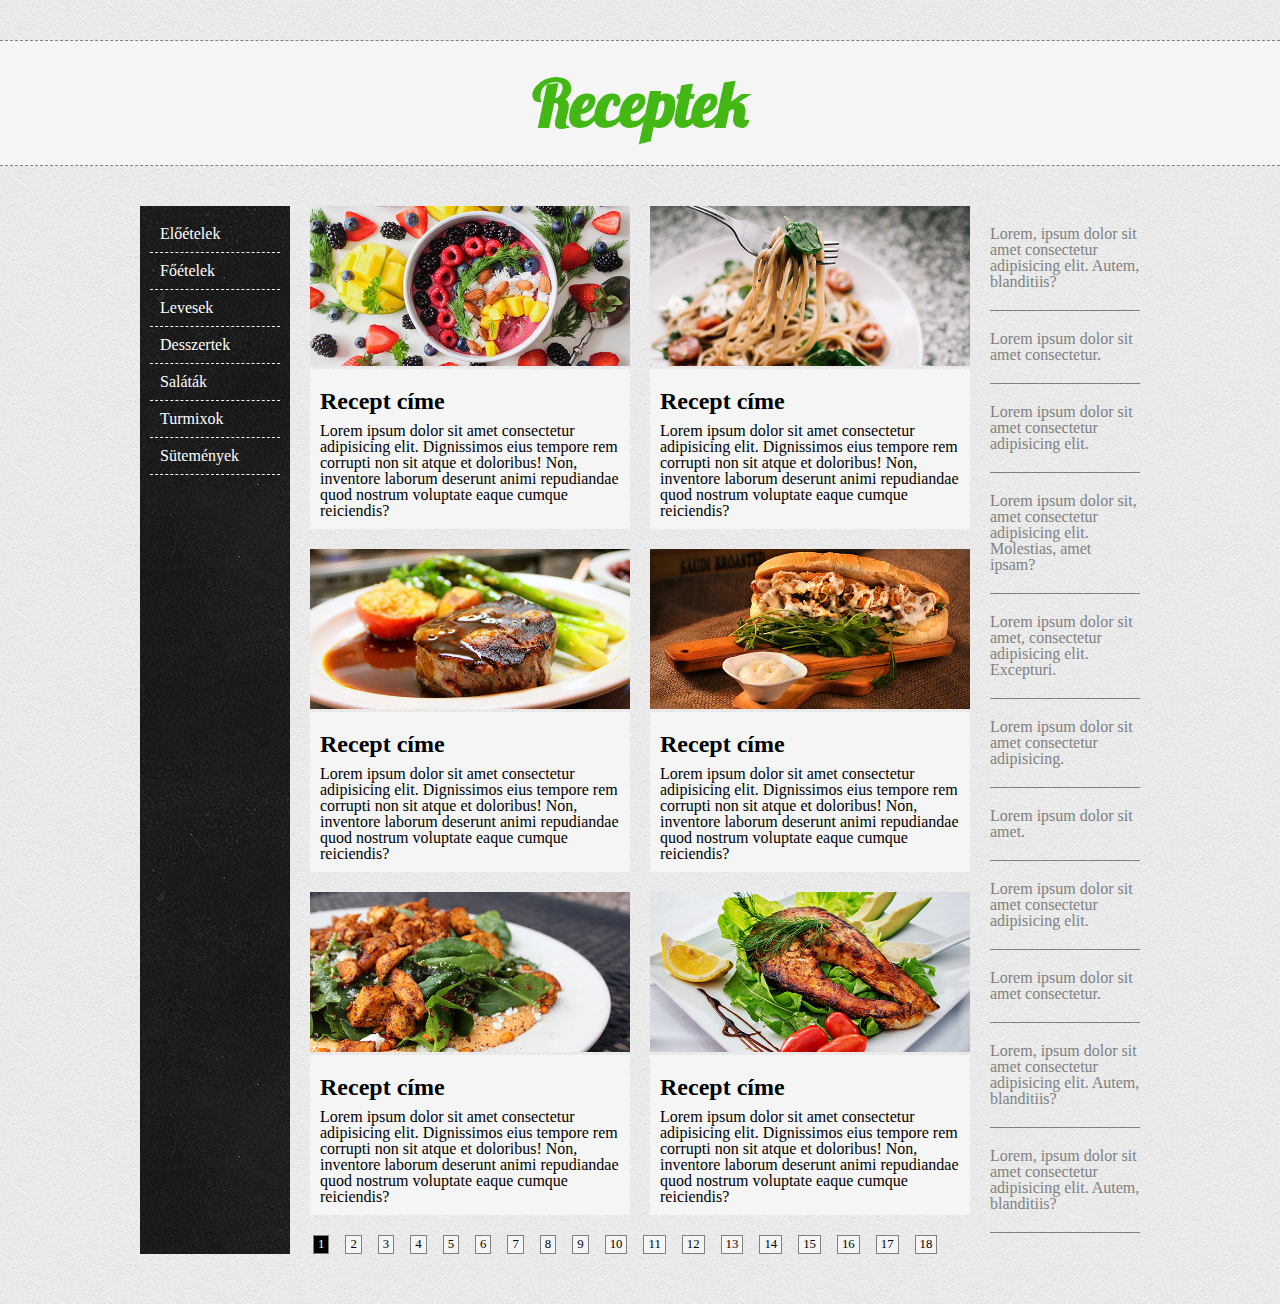
<file: index.html>
<!DOCTYPE html>
<html lang="hu">
<head>
    <meta charset="UTF-8">
    <meta name="viewport" content="width=device-width, initial-scale=1.0">
    <title>Receptek</title>
    <link rel="stylesheet" href="./style/style.css">
    <link rel="icon" href="./pics/favicon.png">
</head>
<body>
    <div class="header">
        <h1>Receptek</h1>
    </div>

    <div class="container">
        <div class="menu">
            <ul>
                <li> <a href="#">Előételek</a></li>
                <li> <a href="#">Főételek</a></li>
                <li> <a href="#">Levesek</a></li>
                <li> <a href="#">Desszertek</a></li>
                <li> <a href="#">Saláták</a></li>
                <li> <a href="#">Turmixok</a></li>
                <li> <a href="#">Sütemények</a></li>
            </ul>
        </div>
        <div class="content">
            <div class="boxes">
                <div class="box">
                    <img src="./pics/image-1.jpg" alt="Kaja">
                    <div class="recept">
                        <h2>Recept címe</h2>
                        <p>Lorem ipsum dolor sit amet consectetur adipisicing elit. Dignissimos eius tempore rem corrupti non sit atque et doloribus! Non, inventore laborum deserunt animi repudiandae quod nostrum voluptate eaque cumque reiciendis?
                        </p>
                    </div>
                </div>
                <div class="box">
                    <img src="./pics/image-2.jpg" alt="Kaja">
                    <div class="recept">
                        <h2>Recept címe</h2>
                        <p>Lorem ipsum dolor sit amet consectetur adipisicing elit. Dignissimos eius tempore rem corrupti non sit atque et doloribus! Non, inventore laborum deserunt animi repudiandae quod nostrum voluptate eaque cumque reiciendis?
                        </p>
                    </div>
                </div>
                <div class="box">
                    <img src="./pics/image-3.jpg" alt="Kaja">
                    <div class="recept">
                        <h2>Recept címe</h2>
                        <p>Lorem ipsum dolor sit amet consectetur adipisicing elit. Dignissimos eius tempore rem corrupti non sit atque et doloribus! Non, inventore laborum deserunt animi repudiandae quod nostrum voluptate eaque cumque reiciendis?
                        </p>
                    </div>
                </div>
                <div class="box">
                    <img src="./pics/image-4.jpg" alt="Kaja">
                    <div class="recept">
                        <h2>Recept címe</h2>
                        <p>Lorem ipsum dolor sit amet consectetur adipisicing elit. Dignissimos eius tempore rem corrupti non sit atque et doloribus! Non, inventore laborum deserunt animi repudiandae quod nostrum voluptate eaque cumque reiciendis?
                        </p>
                    </div>
                </div>
                <div class="box">
                    <img src="./pics/image-5.jpg" alt="Kaja">
                    <div class="recept">
                        <h2>Recept címe</h2>
                        <p>Lorem ipsum dolor sit amet consectetur adipisicing elit. Dignissimos eius tempore rem corrupti non sit atque et doloribus! Non, inventore laborum deserunt animi repudiandae quod nostrum voluptate eaque cumque reiciendis?
                        </p>
                    </div>
                </div>
                <div class="box">
                    <img src="./pics/image-6.jpg" alt="Kaja">
                    <div class="recept">
                        <h2>Recept címe</h2>
                        <p>Lorem ipsum dolor sit amet consectetur adipisicing elit. Dignissimos eius tempore rem corrupti non sit atque et doloribus! Non, inventore laborum deserunt animi repudiandae quod nostrum voluptate eaque cumque reiciendis?
                        </p>
                    </div>
                </div>
            </div>
            <div class="lepteto">
                <ul>
                    <li><a href="#">1</a></li>
                    <li><a href="#">2</a></li>
                    <li><a href="#">3</a></li>
                    <li><a href="#">4</a></li>
                    <li><a href="#">5</a></li>
                    <li><a href="#">6</a></li>
                    <li><a href="#">7</a></li>
                    <li><a href="#">8</a></li>
                    <li><a href="#">9</a></li>
                    <li><a href="#">10</a></li>
                    <li><a href="#">11</a></li>
                    <li><a href="#">12</a></li>
                    <li><a href="#">13</a></li>
                    <li><a href="#">14</a></li>
                    <li><a href="#">15</a></li>
                    <li><a href="#">16</a></li>
                    <li><a href="#">17</a></li>
                    <li><a href="#">18</a></li>
                </ul>
            </div>
        </div>
        <div class="sidebar">
            <ul>
                <li><a href="#">Lorem, ipsum dolor sit amet consectetur adipisicing elit. Autem, blanditiis?</a></li>
                <li><a href="#">Lorem ipsum dolor sit amet consectetur.</a></li>
                <li><a href="#">Lorem ipsum dolor sit amet consectetur adipisicing elit.</a></li>
                <li><a href="#">Lorem ipsum dolor sit, amet consectetur adipisicing elit. Molestias, amet ipsam?</a></li>
                <li><a href="#">Lorem ipsum dolor sit amet, consectetur adipisicing elit. Excepturi.</a></li>
                <li><a href="#">Lorem ipsum dolor sit amet consectetur adipisicing.</a></li>
                <li><a href="#">Lorem ipsum dolor sit amet.</a></li>
                <li><a href="#">Lorem ipsum dolor sit amet consectetur adipisicing elit.</a></li>
                <li><a href="#">Lorem ipsum dolor sit amet consectetur.</a></li>
                <li><a href="#">Lorem, ipsum dolor sit amet consectetur adipisicing elit. Autem, blanditiis?</a></li>
                <li><a href="#">Lorem, ipsum dolor sit amet consectetur adipisicing elit. Autem, blanditiis?</a></li>
            </ul>
        </div>
    </div>
</body>
</html>
</file>
<file: style/style.css>
@import url('https://fonts.googleapis.com/css2?family=Lobster&family=Oswald:wght@200..700&display=swap');
*{
    margin:0;
    padding:0;
    line-height: 1;
    box-sizing: border-box;
}

img{
    max-width: 100%;
}

body{
    background: url('../pics/bg-body.png');
}
.header{
  font-family: "Lobster", sans-serif;
  font-weight: 200;
  font-style: normal;
  font-size: 2rem;
  margin: 40px 0;
  padding: 30px 0;
  color: rgb(67, 184, 21);
  text-align: center;
  background-color: whitesmoke;
  border-top: 1px dashed grey;
  border-bottom: 1px dashed grey;
}
.container{
  margin: 0 auto;
  max-width: 1000px;
  overflow: hidden;
  width: 95%;
  margin-bottom: 50px;
}

.container::after, .boxes::after, .lepteto::after{
    content: "";
    clear: both;
    display: table;
}

.menu{
    width: 15%;
    float:left;
    background: url('../pics/bg-menu.jpg');
    padding-bottom: 500rem;
    margin-bottom: -500rem;
}

.content{
    width: 70%;
    float: left;
    padding: 0 10px;
}

.sidebar{
    width: 15%;
    float: left;
}

.menu ul li a{
    text-decoration: none;
    color: white;
    padding: 10px;
    display: inline-block;
}

ul{
    list-style: none;
}

.menu ul{
    color: white;
    margin: 10px;
}

.menu ul li{
    border-bottom: 1px dashed whitesmoke;   
}

.menu ul li:hover{
    background-color: rgb(67, 184, 21);
}

.sidebar ul li{
    border-bottom: 1px solid grey;
} 

.sidebar ul li:hover{
    background-color: whitesmoke;
}

.sidebar ul li a {
    display: inline-block;
    padding: 20px 0;
    text-decoration: none;
    color: grey;
}

.box{
    width: 50%;
    float: left;
    padding: 0% 10px;
    padding-bottom: 20px;
}

.recept{
    padding: 10px;
    background-color: whitesmoke;
}

.recept h2{
    padding: 10px 0;
}

.recept p{
    line-height:1rem ;
}

.lepteto ul li{
    float: left;
    padding: 0 8px;   
}

.lepteto ul li a {
    text-decoration: none;
    color: black;
    display: inline-block;
    padding: 2px 4px;
    background-color: whitesmoke;
    border: 1px solid grey;
    font-size: .8rem;
}

.lepteto ul{
    padding-left: 5px;
}

.lepteto ul li:first-child a {
    color: white;
    background-color: black;
}

@media (max-width:700px){
    .content{
        background-color:rgb(67, 184, 21) ;
    }
}
</file>
